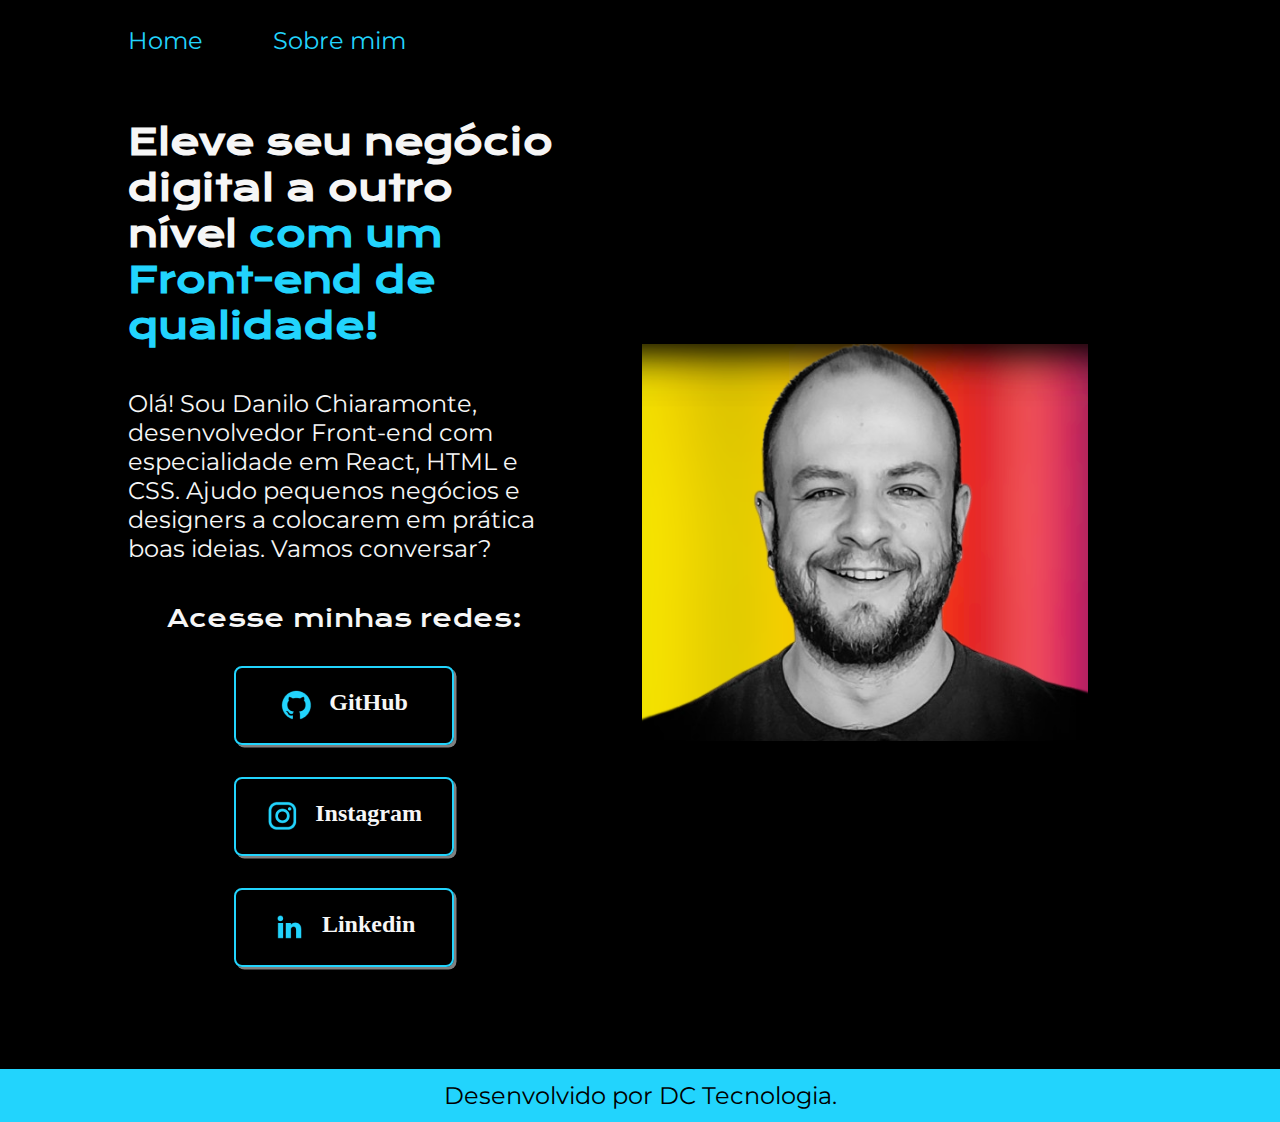
<file: index.html>
<!DOCTYPE html>
<html lang="pt-br">
<head>
    <meta charset="UTF-8">
    <meta http-equiv="X-UA-Compatible" content="IE=edge">
    <meta name="viewport" content="width=device-width, initial-scale=1.0">
    <title>Portifólios</title>
    <link rel="stylesheet" href="./styles/style.css">
</head>
<body>
    <header class="cabecalho">
        <nav class="cabecalho__menu">
        <a class="cabecalho__menu__link" href="index.html">Home</a>
        <a class="cabecalho__menu__link" href="./about.html">Sobre mim</a>
        </nav>
    </header>
    <main class="apresentacao">
        <section class="apresentacao__conteudo">
            <h1 class="apresentacao__conteudo__titulo">Eleve seu negócio digital a outro nível <strong class="titulo-destaque">com um Front-end de qualidade!</strong></h1>
            <p class="apresentacao__conteudo__texto">Olá! Sou Danilo Chiaramonte, desenvolvedor Front-end com especialidade em React, HTML e CSS. Ajudo pequenos negócios e designers a colocarem em prática boas ideias. Vamos conversar?</p>
            <div class="apresentacao__links">
                <h2 class="apresentacao__links__subtitulo">Acesse minhas redes:</h2>
                <a class="apresentacao__links__navegacao" href="https://github.com/danilochiaramonte">
                    <img src="./assets/github.png", alt="logo github"> GitHub </a>
                <a class="apresentacao__links__navegacao" href="https://www.instagram.com/danilochiaramonte/">
                    <img src="./assets/instagram.png", alt="logo instagram">
                    Instagram</a>
                <a class="apresentacao__links__navegacao" href="https://www.linkedin.com/in/danilo-chiaramonte/">
                    <img src="./assets/linkedin.png" alt="logo linkedin">
                    Linkedin</a>
            </div>
        </section>
        <section class="foto__perfil">
            <img class="apresentacao__imagem" src="./assets/Screenshot_20230514-232301_Lightroom-removebg-preview (1).png" alt="Foto Danilo">
        </section>
    </main>
    <footer class="rodape">Desenvolvido por DC Tecnologia.</footer>
    
</body>
</html>
</file>
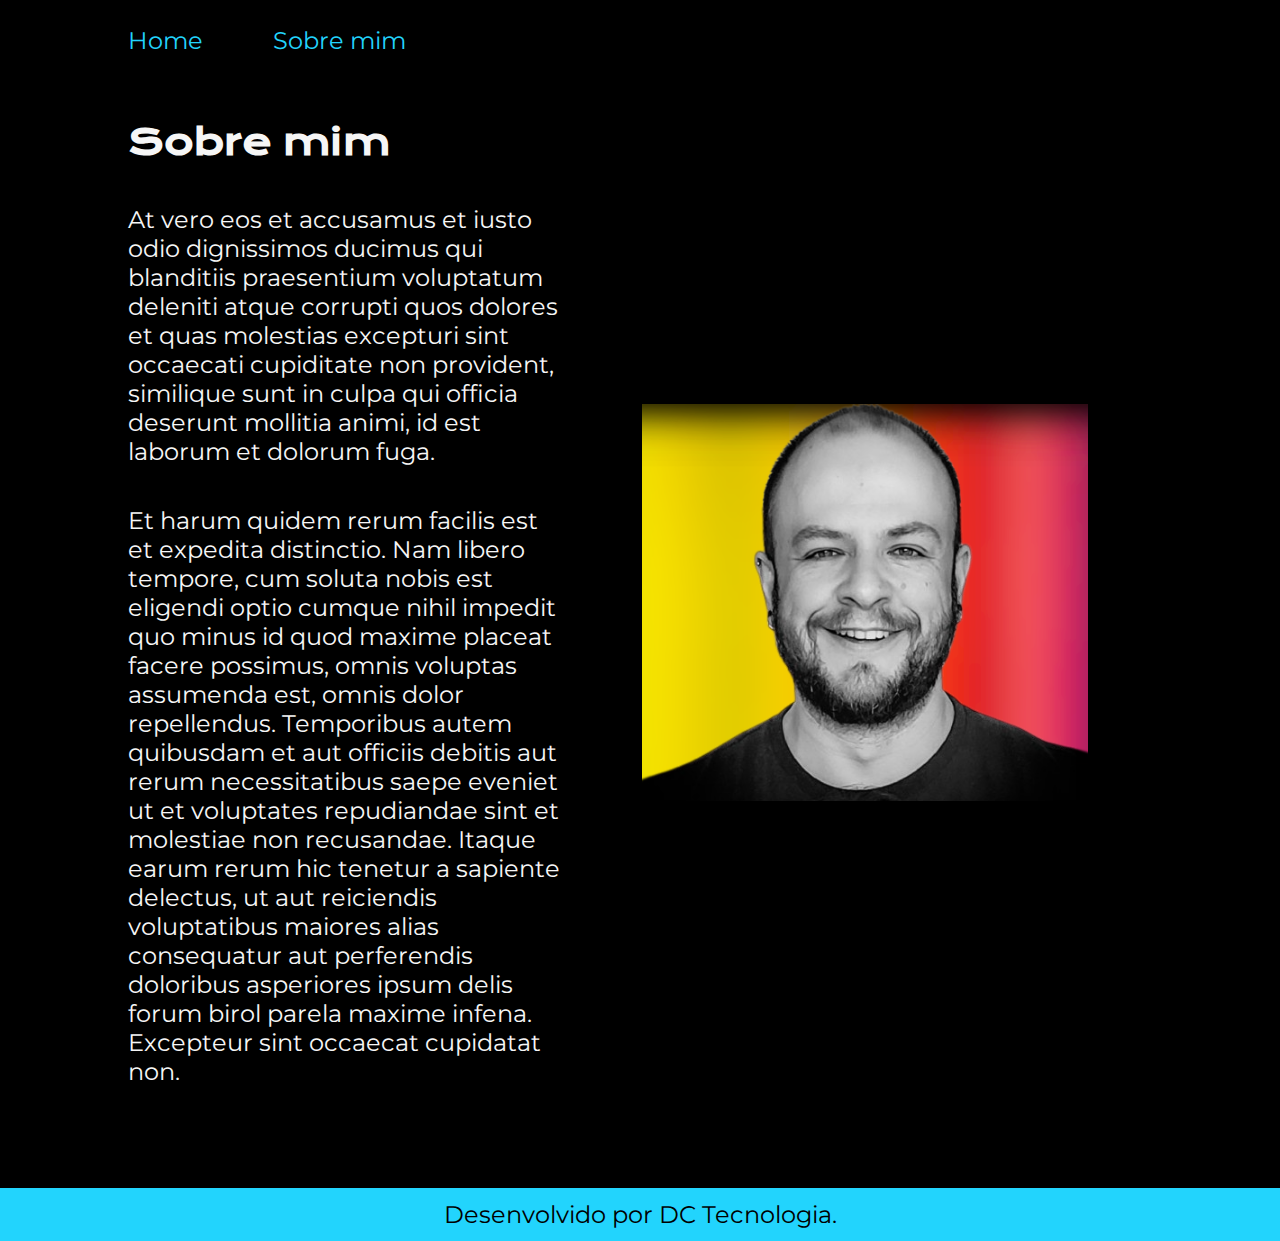
<file: about.html>
<!DOCTYPE html>
<html lang="pt-br">
<head>
    <meta charset="UTF-8">
    <meta http-equiv="X-UA-Compatible" content="IE=edge">
    <meta name="viewport" content="width=device-width, initial-scale=1.0">
    <title>Sobre mim</title>
    <link rel="stylesheet" href="./styles/style.css">
</head>
<body>
    <header class="cabecalho">
        <nav class="cabecalho__menu">
        <a class="cabecalho__menu__link" href="index.html">Home</a>
        <a class="cabecalho__menu__link" href="./about.html">Sobre mim</a>
        </nav>
    </header>
    <main class="apresentacao">
        <section class="apresentacao__conteudo">
            <h1 class="apresentacao__conteudo__titulo">Sobre mim</h1>
            <p class="apresentacao__conteudo__texto">At vero eos et accusamus et iusto odio dignissimos ducimus qui blanditiis praesentium voluptatum deleniti atque corrupti quos dolores et quas molestias excepturi sint occaecati cupiditate non provident, similique sunt in culpa qui officia deserunt mollitia animi, id est laborum et dolorum fuga.</p>
            <p class="apresentacao__conteudo__texto">Et harum quidem rerum facilis est et expedita distinctio. Nam libero tempore, cum soluta nobis est eligendi optio cumque nihil impedit quo minus id quod maxime placeat facere possimus, omnis voluptas assumenda est, omnis dolor repellendus. Temporibus autem quibusdam et aut officiis debitis aut rerum necessitatibus saepe eveniet ut et voluptates repudiandae sint et molestiae non recusandae. Itaque earum rerum hic tenetur a sapiente delectus, ut aut reiciendis voluptatibus maiores alias consequatur aut perferendis doloribus asperiores ipsum delis forum birol parela maxime infena. Excepteur sint occaecat cupidatat non.</p>
        </section>
        <section class="foto__perfil">
            <img class="apresentacao__imagem" src="./assets/Screenshot_20230514-232301_Lightroom-removebg-preview (1).png" alt="Foto Danilo">
        </section>
    </main>
    <footer class="rodape">Desenvolvido por DC Tecnologia.</footer>
    
</body>
</html>
</file>
<file: styles/style.css>
@import url('https://fonts.googleapis.com/css2?family=Krona+One&family=Montserrat:wght@400;600&display=swap');

:root{
    --cor--primaria: #000000;
    --cor--secundaria: #F6F6F6;
    --cor--terciaria: #22D4FD;
    --cor-hover: #272727;

    --font-primaria: 'Krona One', sans-serif;
    --font-secundaria: 'Montserrat', sans-serif;
}

*{
    margin: 0;
    padding: 0;
}
body {
    /* height: 100vh; */
    box-sizing: border-box;
    background-color: var(--cor--primaria);
    color: var(--cor--secundaria);
}

.cabecalho{
    padding: 2% 0% 0% 10%;
}

.cabecalho__menu{
    display: flex;
    gap: 70px;
}

.cabecalho__menu__link{
    font-family: var(--font-secundaria);
    font-size: 1.5rem;
    font-weight: 400;
    color: var(--cor--terciaria);
    text-decoration: none;
}

.apresentacao {
    padding: 5% 15% 8% 10%;
    display: flex;
    align-items: center; 
    justify-content: space-between;
    gap: 82px;
    
}

.apresentacao__conteudo {
    width: 50%;
    display: flex;
    flex-direction: column;
    gap: 40px;
}

.apresentacao__conteudo__titulo {
    font-size: 2.25rem;
    font-family: var(--font-primaria);
}

.titulo-destaque {
    color: var(--cor--terciaria);
}    

.apresentacao__conteudo__texto {
    font-size: 1.5rem;
    font-family: var(--font-secundaria);
}

.apresentacao__links {
    display: flex;
    flex-direction: column;
    justify-content: space-between;
    align-items: center;
    gap: 32px;
}

.apresentacao__links__subtitulo{
    font-size: 1.5rem;
    font-family: var(--font-primaria);
    font-weight: 400;
}

.apresentacao__links__navegacao{
    /* background-color: #22d4fd; */
    display: flex;
    justify-content: center;
    gap: 16px;
    width: 50%;
    text-align: center;
    border: 2px solid var(--cor--terciaria);
    border-radius: 8px;
    box-shadow: 2.5px 2.5px grey;
    font-size: 1.5rem;
    padding: 21.5px 0; 
    text-decoration: none;
    color: var(--cor--secundaria);
    font-family: var(--cor--secundaria);
    font-weight: 600;
}

.apresentacao__links__navegacao:hover{
    background-color: var(--cor-hover);
}

.foto__perfil {
    display: flex;
    
}

.apresentacao__imagem{
    width: 100%;
}

.rodape {
    color: var(--cor--primaria);
    background-color: var(--cor--terciaria);
    padding: 12px;
    text-align: center;
    font-family:var(--font-secundaria);
    font-size: 1.5rem;
    font-weight: 400;
}

@media (max-width: 1200px) {
    .cabecalho{
        padding: 10%;
    }

    .cabecalho__menu{
        justify-content: center;
    }
    
    .apresentacao {
        flex-direction: column-reverse;
        padding: 5%;
    }

    .apresentacao__conteudo{
        width: auto;
    }

    .foto__perfil{
        justify-content: center;
    }

    .apresentacao__imagem{
        width: 75%;
    }

    
}
</file>
